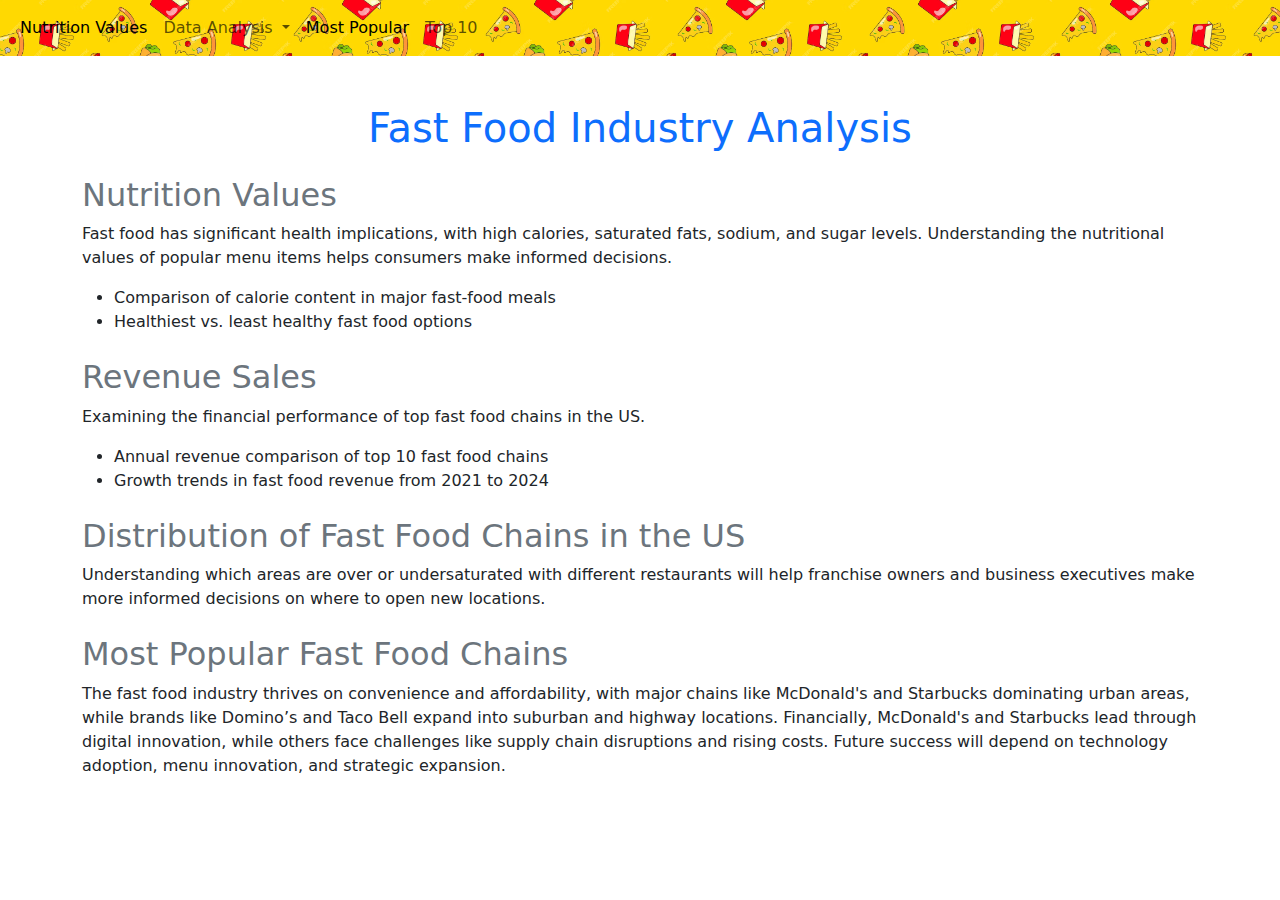
<file: index.html>
<!DOCTYPE html>
<html lang="en">
<head>
    <meta charset="UTF-8">
    <meta name="viewport" content="width=device-width, initial-scale=1.0">
    <title>Fast Food Industry Analysis</title>
    <link href="https://cdn.jsdelivr.net/npm/bootstrap@5.3.3/dist/css/bootstrap.min.css" rel="stylesheet" integrity="sha384-QWTKZyjpPEjISv5WaRU9OFeRpok6YctnYmDr5pNlyT2bRjXh0JMhjY6hW+ALEwIH" crossorigin="anonymous">
</head>
<body>
    <nav class="navbar navbar-expand-lg bg-body-tertiary" style="background-image: url('BG.avif'); background-size: 30%; background-position: center;">
        <div class="container-fluid">
            <button class="navbar-toggler" type="button" data-bs-toggle="collapse" data-bs-target="#navbarSupportedContent" aria-controls="navbarSupportedContent" aria-expanded="false" aria-label="Toggle navigation">
                <span class="navbar-toggler-icon"></span>
            </button>
            <div class="collapse navbar-collapse" id="navbarSupportedContent">
                <ul class="navbar-nav me-auto mb-2 mb-lg-0">
                    <li class="nav-item">
                        <a class="nav-link active" aria-current="page" href="Brandon_D/nutrition.html">Nutrition Values</a>
                    <li class="nav-item dropdown">
                        <a class="nav-link dropdown-toggle" href="#" role="button" data-bs-toggle="dropdown" aria-expanded="false">
                            Data Analysis
                        </a>
                        <ul class="dropdown-menu">
                            <li><a class="dropdown-item" href="./Jake/top10_revenue.html">Revenue Sales</a></li>
                            <li><a class="dropdown-item" href="./Jake/revenue_dist.html">Revenue Distribution</a></li>
                            <li><a class="dropdown-item" href="./Jake/franch_vs_comp.html">Franchise vs Company Stores</a></li>
                        </ul>
                    </li>
                    <li class="nav-item">
                        <a class="nav-link active" aria-current="page" href="./MostPopularFF/index.html">Most Popular</a>
                    </li>
                    <li class="nav-item">
                        <a class="nav-link" href="./Sylvester/index.html">Top 10</a>
                    </li>
                </ul>
            </div>
        </div>
    </nav>
    
    <div class="container my-5">
        <h1 class="text-center text-primary">Fast Food Industry Analysis</h1>

        <!-- Nutrition Values -->
        <section class="mt-4">
            <h2 class="text-secondary">Nutrition Values</h2>
            <p>Fast food has significant health implications, with high calories, saturated fats, sodium, and sugar levels. Understanding the nutritional values of popular menu items helps consumers make informed decisions.</p>
            <ul>
                <li>Comparison of calorie content in major fast-food meals</li>
                <li>Healthiest vs. least healthy fast food options</li>
            </ul>
        </section>
        
        <!-- Revenue Sales -->
        <section class="mt-4">
            <h2 class="text-secondary">Revenue Sales</h2>
            <p>Examining the financial performance of top fast food chains in the US.</p>
            <ul>
                <li>Annual revenue comparison of top 10 fast food chains</li>
                <li>Growth trends in fast food revenue from 2021 to 2024</li>
            </ul>
        </section>
        
        <!-- Distribution of Fast Food Chains -->
        <section class="mt-4">
            <h2 class="text-secondary">Distribution of Fast Food Chains in the US</h2>
            <p>Understanding which areas are over or undersaturated with different restaurants will help franchise owners and business executives make more informed decisions on where to open new locations.</p>

        </section>
        
        <!-- Most Popular Fast Food Chains -->
        <section class="mt-4">
            <h2 class="text-secondary">Most Popular Fast Food Chains</h2>
            <p>The fast food industry thrives on convenience and affordability, with major chains like McDonald's and Starbucks dominating urban areas, while brands like Domino’s and Taco Bell expand into suburban and highway locations. Financially, McDonald's and Starbucks lead through digital innovation, while others face challenges like supply chain disruptions and rising costs. Future success will depend on technology adoption, menu innovation, and strategic expansion.</p>

        </section>
        

        </div>
    </div>

    <script src="https://cdn.jsdelivr.net/npm/bootstrap@5.3.3/dist/js/bootstrap.bundle.min.js" integrity="sha384-YvpcrYf0tY3lHB60NNkmXc5s9fDVZLESaAA55NDzOxhy9GkcIdslK1eN7N6jIeHz" crossorigin="anonymous"></script>
</body>
</html>
</file>
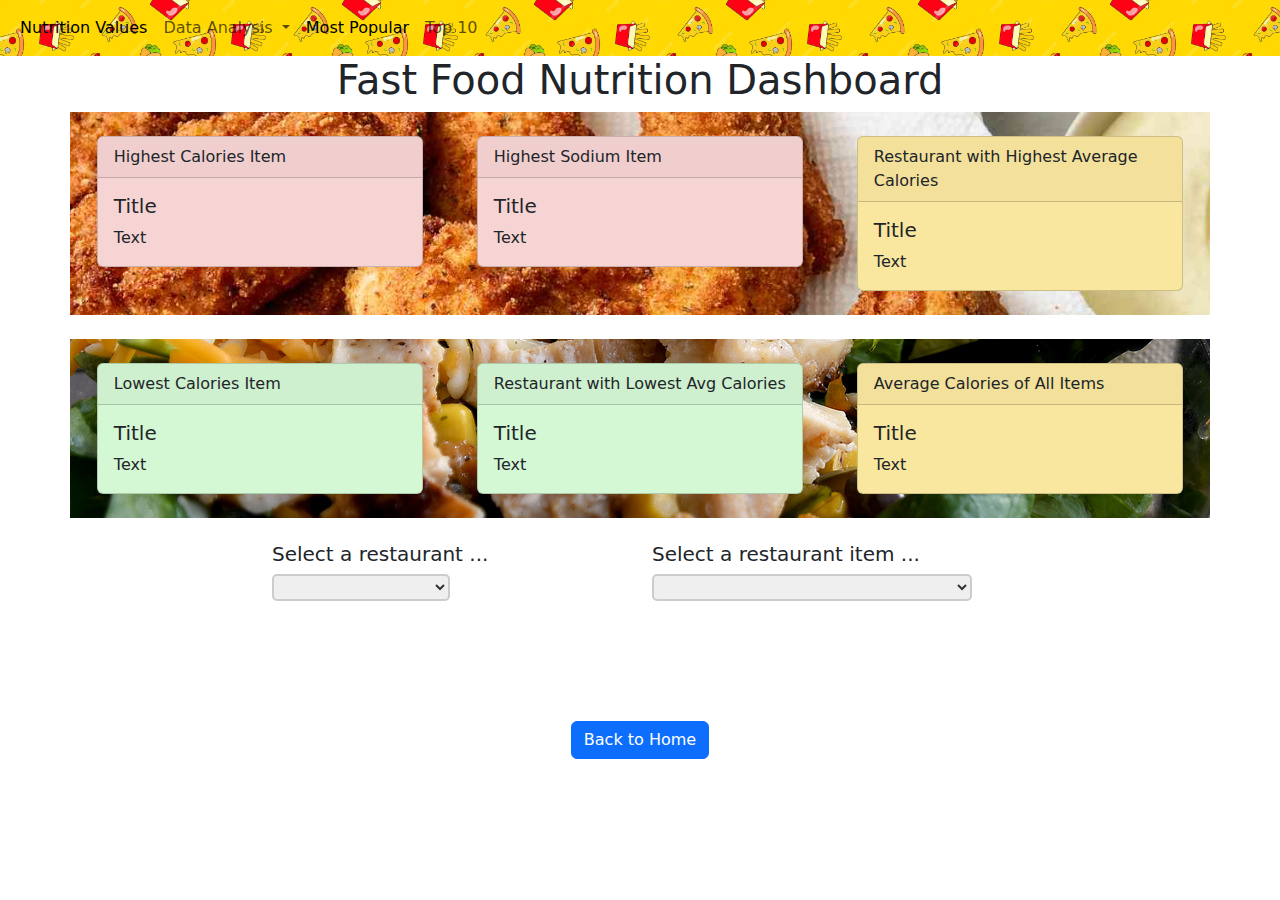
<file: Brandon_D/nutrition.html>
<!DOCTYPE html>
<html lang="en">

<head>
  <meta charset="utf-8">
  <title>MostPopularChains</title>

  <!-- Bootstrap CSS -->
  <link href="https://cdn.jsdelivr.net/npm/bootstrap@5.3.0/dist/css/bootstrap.min.css" rel="stylesheet">

  <!-- D3, Plotly -->
  <script src="https://d3js.org/d3.v7.min.js"></script>
  <script src="https://cdn.plot.ly/plotly-latest.min.js"></script>  
</head>

<body>

  <!-- Navbar -->
  <nav class="navbar navbar-expand-lg bg-body-tertiary" style="background-image: url('BG.avif'); background-size: 30%; background-position: center;">
    <div class="container-fluid">
        <button class="navbar-toggler" type="button" data-bs-toggle="collapse" data-bs-target="#navbarSupportedContent" aria-controls="navbarSupportedContent" aria-expanded="false" aria-label="Toggle navigation">
            <span class="navbar-toggler-icon"></span>
        </button>
        <div class="collapse navbar-collapse" id="navbarSupportedContent">
            <ul class="navbar-nav me-auto mb-2 mb-lg-0">
                <li class="nav-item">
                    <a class="nav-link active" aria-current="page" href="nutrition.html">Nutrition Values</a>
                <li class="nav-item dropdown">
                    <a class="nav-link dropdown-toggle" href="#" role="button" data-bs-toggle="dropdown" aria-expanded="false">
                        Data Analysis
                    </a>
                    <ul class="dropdown-menu">
                        <li><a class="dropdown-item" href="../Jake/top10_revenue.html">Revenue Sales</a></li>
                        <li><a class="dropdown-item" href="../Jake/revenue_dist.html">Revenue Distribution</a></li>
                        <li><a class="dropdown-item" href="../Jake/franch_vs_comp.html">Franchise vs Company Stores</a></li>
                    </ul>
                </li>
                <li class="nav-item">
                    <a class="nav-link active" aria-current="page" href="../MostPopularFF/index.html">Most Popular</a>
                </li>
                <li class="nav-item">
                    <a class="nav-link" href="../Sylvester/index.html">Top 10</a>
                </li>
            </ul>
        </div>
        
    </div>
</nav>
  <h1 class="text-center">Fast Food Nutrition Dashboard</h1>

  <div class="container">
    <div class="row" style="background-image: url('assets/chicken.jpg');  
                            background-size: cover;
                            background-position: center;
                            background-attachment: fixed">
        <div class="col-4 my-4 d-flex justify-content-md-center">
            <div class="col-11">
                <div class="card" style="background-color: #f7d4d4">
                    <div class="card-header"> Highest Calories Item </div>
                    <div id="hi_cal" class="card-body">
                        <h5 class="card-title">Title</h5>
                        <p class="card-text">Text</p>
                    </div>
                </div>
            </div>
        </div>
        <div class="col-4 my-4 d-flex justify-content-md-center">
            <div class="col-11">
                <div class="card" style="background-color: #f7d4d4">
                    <div class="card-header"> Highest Sodium Item </div>
                    <div id="hi_sod" class="card-body">
                        <h5 class="card-title">Title</h5>
                        <p class="card-text">Text</p>
                    </div>
                </div>
            </div>
        </div>
        <div class="col-4 my-4 d-flex justify-content-md-center">
            <div class="col-11">
                <div class="card" style="background-color: #f9e79f">
                    <div class="card-header"> Restaurant with Highest Average Calories </div>
                    <div id="hi_avg_cal_rest" class="card-body">
                        <h5 class="card-title">Title</h5>
                        <p class="card-text">Text</p>
                    </div>
                </div>
            </div>
        </div>
    </div>

    <div class="row mt-4" style="background-image: url('assets/salad.jpg');  
                            background-size: cover;
                            background-position: center;
                            background-attachment: fixed">
        <div class="col-4 my-4 d-flex justify-content-md-center">
            <div class="col-11">
                <div class="card" style="background-color: #d4f7d4">
                    <div class="card-header"> Lowest Calories Item </div>
                    <div id="lo_cal" class="card-body">
                        <h5 class="card-title">Title</h5>
                        <p class="card-text">Text</p>
                    </div>
                </div>
            </div>
        </div>
        <div class="col-4 my-4 d-flex justify-content-md-center">
            <div class="col-11">
                <div class="card" style="background-color: #d4f7d4">
                    <div class="card-header"> Restaurant with Lowest Avg Calories </div>
                    <div id="lo_avg_cal_rest" class="card-body">
                        <h5 class="card-title">Title</h5>
                        <p class="card-text">Text</p>
                    </div>
                </div>
            </div>
        </div>
        <div class="col-4 my-4 d-flex justify-content-md-center">
            <div class="col-11">
                <div class="card" style="background-color: #f9e79f">
                    <div class="card-header"> Average Calories of All Items </div>
                    <div id="avg_cal" class="card-body">
                        <h5 class="card-title">Title</h5>
                        <p class="card-text">Text</p>
                    </div>
                </div>
            </div>
        </div>
    </div>
    <div class="row my-4 d-flex justify-content-md-center">
        <div class="col-4">
            <h5> Select a restaurant ...</h5>
            <select id="selRestaurant" style="width : 50%;
                                            margin : auto;
                                            backgroundColor : #f7f7f7;
                                            color : #333;
                                            font-size : 18px;
                                            border : 2px solid #ccc;
                                            border-radius : 5px">
            </select>
        </div>

        <div class="col-4">
            <h5> Select a restaurant item ...</h5>
            <select id="selItem" style="width : 90%;
                                        margin : auto;
                                        backgroundColor : #f7f7f7;
                                        color : #333;
                                        font-size : 18px;
                                        border : 2px solid #ccc;
                                        border-radius : 5px">
            </select>
        </div>
    </div>
    <div class="row">
        <div id="plot" class="row my-4 d-flex justify-content-md-center"></div>
    </div>
    <div class="text-center mt-5">
        <a href="../index.html" class="btn btn-primary">Back to Home</a>
</div>

  <!-- Bootstrap JavaScript -->
  <script src="https://cdn.jsdelivr.net/npm/bootstrap@5.3.0/dist/js/bootstrap.bundle.min.js"></script>

  <!-- Custom JavaScript -->
  <script src="static/js/logic.js"></script>

</body>

</html>
</file>
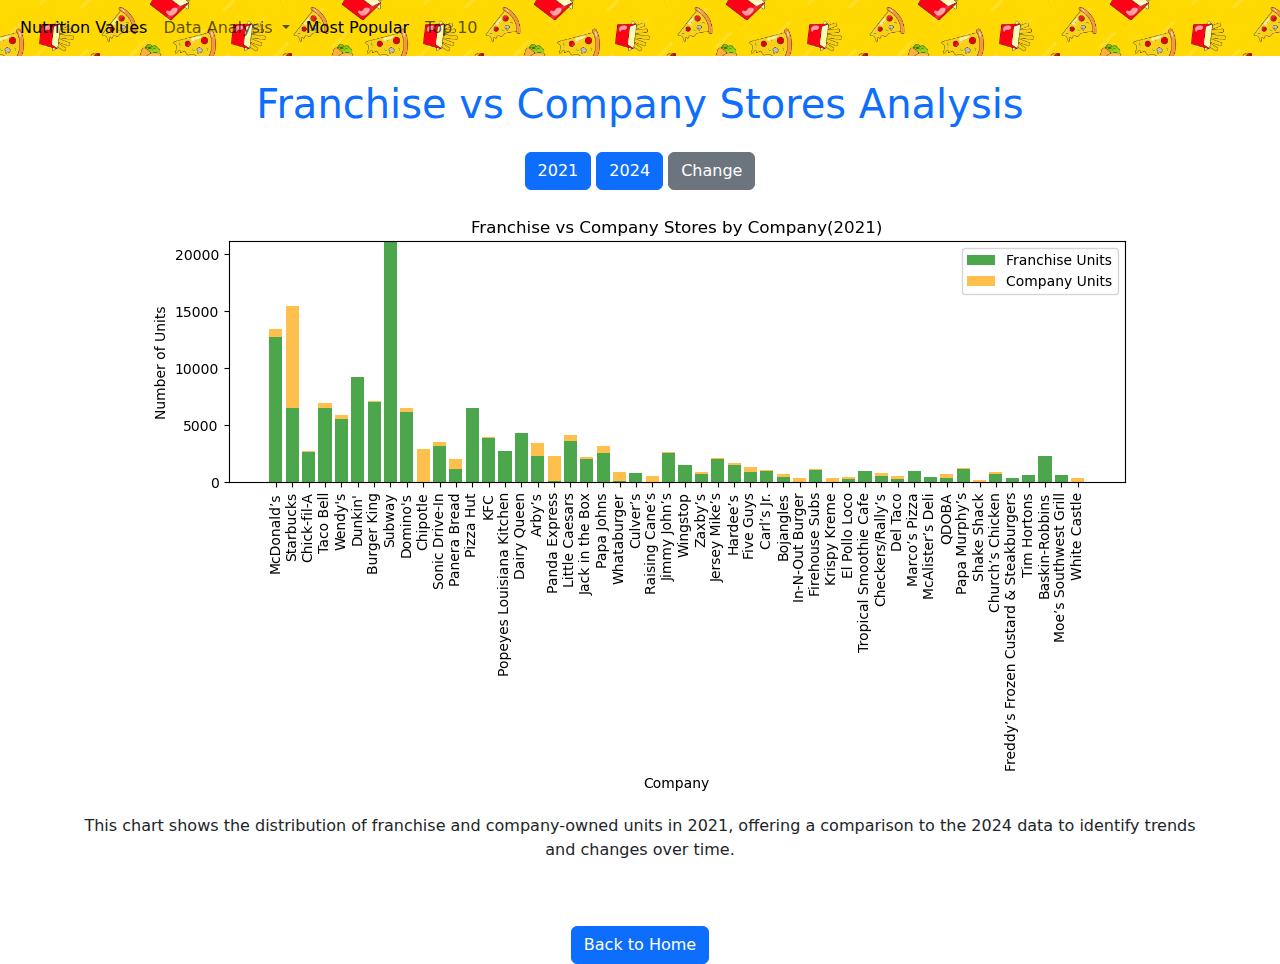
<file: Jake/franch_vs_comp.html>
<!doctype html>
<html lang="en">
<head>
    <meta charset="utf-8">
    <meta name="viewport" content="width=device-width, initial-scale=1">
    <title>Franchise vs Company Stores</title>
    <link href="https://cdn.jsdelivr.net/npm/bootstrap@5.3.3/dist/css/bootstrap.min.css" rel="stylesheet" integrity="sha384-QWTKZyjpPEjISv5WaRU9OFeRpok6YctnYmDr5pNlyT2bRjXh0JMhjY6hW+ALEwIH" crossorigin="anonymous">
</head>
<body>
    <nav class="navbar navbar-expand-lg bg-body-tertiary" style="background-image: url('BG.avif'); background-size: 30%; background-position: center;">    <div class="container-fluid">
        <button class="navbar-toggler" type="button" data-bs-toggle="collapse" data-bs-target="#navbarSupportedContent" aria-controls="navbarSupportedContent" aria-expanded="false" aria-label="Toggle navigation">
            <span class="navbar-toggler-icon"></span>
        </button>
        <div class="collapse navbar-collapse" id="navbarSupportedContent">
            <ul class="navbar-nav me-auto mb-2 mb-lg-0">
                <li class="nav-item">
                    <a class="nav-link active" aria-current="page" href="../Brandon_D/nutrition.html">Nutrition Values</a>
                <li class="nav-item dropdown">
                    <a class="nav-link dropdown-toggle" href="#" role="button" data-bs-toggle="dropdown" aria-expanded="false">
                        Data Analysis
                    </a>
                    <ul class="dropdown-menu">
                        <li><a class="dropdown-item" href="top10_revenue.html">Revenue Sales</a></li>
                        <li><a class="dropdown-item" href="revenue_dist.html">Revenue Distribution</a></li>
                        <li><a class="dropdown-item" href="franch_vs_comp.html">Franchise vs Company Stores</a></li>
                    </ul>
                </li>
                <li class="nav-item">
                    <a class="nav-link active" aria-current="page" href="../MostPopularFF/index.html">Most Popular</a>
                </li>
                <li class="nav-item">
                    <a class="nav-link" href="../Sylvester/index.html">Top 10</a>
                </li>
            </ul>
        </div>
    </div>
</nav>

    <div class="container">
        <h1 class="text-primary text-center my-4">Franchise vs Company Stores Analysis</h1>
        <div class="row mb-4 text-center">
            <div class="col-md-12">
                <button class="btn btn-primary mb-3" onclick="switchFranchiseImage('2021')">2021</button>
                <button class="btn btn-primary mb-3" onclick="switchFranchiseImage('2024')">2024</button>
                <button class="btn btn-secondary mb-3" onclick="switchFranchiseImage('change')">Change</button>
                <div>
                    <img id="franchiseImage" class="img-fluid" src="Resources/franchise_vs_company_stores(2021).png" alt="Franchise vs Company Stores">
                </div>
                <p id="franchiseDescription" class="mt-2">This chart shows the distribution of franchise and company-owned units in 2021, offering a comparison to the 2024 data to identify trends and changes over time.</p>
            </div>
        </div>
        <div class="text-center mt-5">
            <a href="../index.html" class="btn btn-primary">Back to Home</a>
        </div>
    </div>
    <script>
        function switchFranchiseImage(year) {
            const image = document.getElementById('franchiseImage');
            const description = document.getElementById('franchiseDescription');
            if (year === '2021') {
                image.src = "Resources/franchise_vs_company_stores(2021).png";
                description.textContent = "This chart shows the distribution of franchise and company-owned units in 2021.";
            } else if (year === '2024') {
                image.src = "Resources/franchise_vs_company_store(2024).png";
                description.textContent = "This visualization compares the number of franchise and company-owned units across various fast-food companies in 2024.";
            } else if (year === 'change') {
                image.src = "Resources/total_store_units(2021-2024).png";
                description.textContent = "This chart displays the change in total store units from 2021 to 2024 across various fast-food chains.";
            }
        }
    </script>
    <script src="https://cdn.jsdelivr.net/npm/bootstrap@5.3.3/dist/js/bootstrap.bundle.min.js" integrity="sha384-YvpcrYf0tY3lHB60NNkmXc5s9fDVZLESaAA55NDzOxhy9GkcIdslK1eN7N6jIeHz" crossorigin="anonymous"></script>


</body>
</html>
</file>
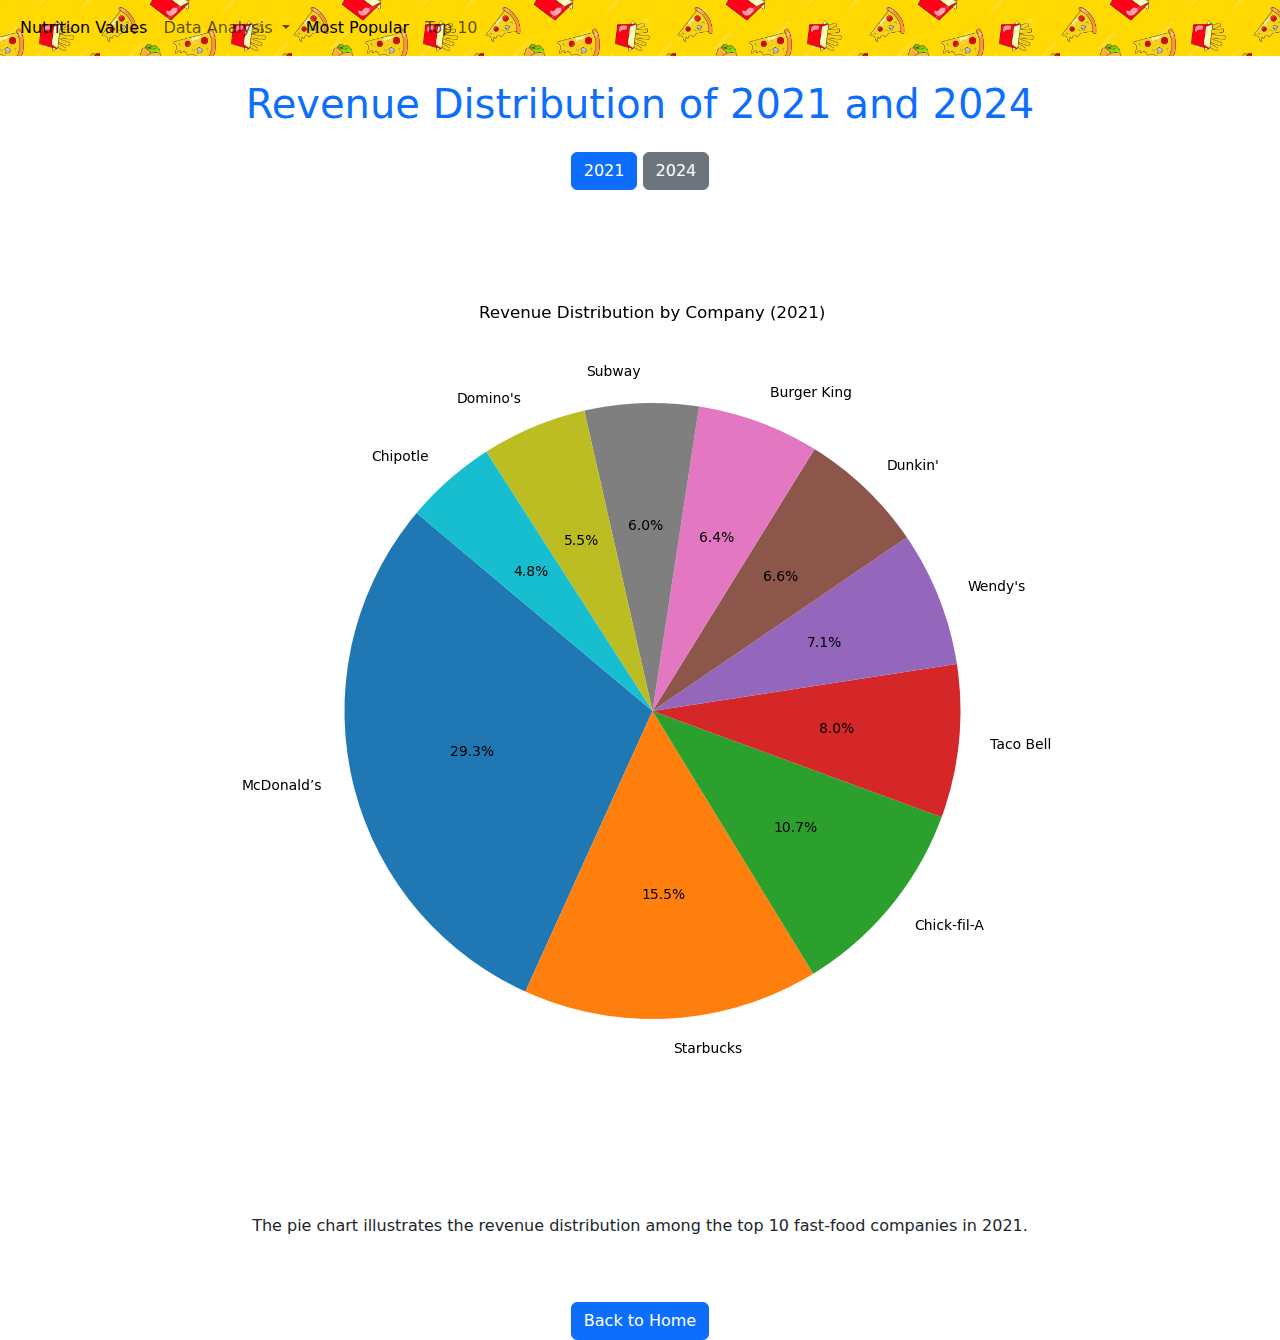
<file: Jake/revenue_dist.html>
<!doctype html>
<html lang="en">
<head>
    <meta charset="utf-8">
    <meta name="viewport" content="width=device-width, initial-scale=1">
    <title>Fast Food Revenue Analysis</title>
    <link href="https://cdn.jsdelivr.net/npm/bootstrap@5.3.3/dist/css/bootstrap.min.css" rel="stylesheet" integrity="sha384-QWTKZyjpPEjISv5WaRU9OFeRpok6YctnYmDr5pNlyT2bRjXh0JMhjY6hW+ALEwIH" crossorigin="anonymous">
</head>
<body>
    <nav class="navbar navbar-expand-lg bg-body-tertiary" style="background-image: url('BG.avif'); background-size: 30%; background-position: center;">        <div class="container-fluid">
            <button class="navbar-toggler" type="button" data-bs-toggle="collapse" data-bs-target="#navbarSupportedContent" aria-controls="navbarSupportedContent" aria-expanded="false" aria-label="Toggle navigation">
                <span class="navbar-toggler-icon"></span>
            </button>
            <div class="collapse navbar-collapse" id="navbarSupportedContent">
                <ul class="navbar-nav me-auto mb-2 mb-lg-0">
                    <li class="nav-item">
                        <a class="nav-link active" aria-current="page" href="../Brandon_D/nutrition.html">Nutrition Values</a>
                    <li class="nav-item dropdown">
                        <a class="nav-link dropdown-toggle" href="#" role="button" data-bs-toggle="dropdown" aria-expanded="false">
                            Data Analysis
                        </a>
                        <ul class="dropdown-menu">
                            <li><a class="dropdown-item" href="top10_revenue.html">Revenue Sales</a></li>
                            <li><a class="dropdown-item" href="revenue_dist.html">Revenue Distribution</a></li>
                            <li><a class="dropdown-item" href="franch_vs_comp.html">Franchise vs Company Stores</a></li>
                        </ul>
                    </li>
                    <li class="nav-item">
                        <a class="nav-link active" aria-current="page" href="../MostPopularFF/index.html">Most Popular</a>
                    </li>
                    <li class="nav-item">
                        <a class="nav-link" href="../Sylvester/index.html">Top 10</a>
                    </li>
                </ul>
            </div>
        </div>
    </nav>

    <!-- Revenue Distribution Section -->
    <div class="container">
        <h1 class="text-primary text-center my-4">Revenue Distribution of 2021 and 2024</h1>
        <div class="row mb-4 text-center">
            <div class="col-md-12">
                <button class="btn btn-primary mb-3" onclick="switchImage('2021')">2021</button>
                <button class="btn btn-secondary mb-3" onclick="switchImage('2024')">2024</button>
                <div>
                    <img id="revenueImage" class="img-fluid" src="Resources/top10_pie(2021).png" alt="Revenue Distribution">
                </div>
                <p id="revenueDescription" class="mt-2">The pie chart illustrates the revenue distribution among the top 10 fast-food companies in 2021.</p>
            </div>
        </div>
        <div class="text-center mt-5">
            <a href="../index.html" class="btn btn-primary">Back to Home</a>
    </div>

    <!-- JavaScript for Image Switching -->
    <script>
        function switchImage(year) {
            const image = document.getElementById('revenueImage');
            const description = document.getElementById('revenueDescription');
            if (year === '2021') {
                image.src = "Resources/top10_pie(2021).png";
                description.textContent = "The pie chart illustrates the revenue distribution among the top 10 fast-food companies in 2021.";
            } else {
                image.src = "Resources/top10_pie(2024).png";
                description.textContent = "This pie chart provides a similar analysis for 2024, no drastic changes except Chipotle had a higher distribution than Domino's.";
            }
        }
    </script>

    <!-- Bootstrap JavaScript -->
    <script src="https://cdn.jsdelivr.net/npm/bootstrap@5.3.3/dist/js/bootstrap.bundle.min.js" integrity="sha384-YvpcrYf0tY3lHB60NNkmXc5s9fDVZLESaAA55NDzOxhy9GkcIdslK1eN7N6jIeHz" crossorigin="anonymous"></script>

</body>
</html>
</file>
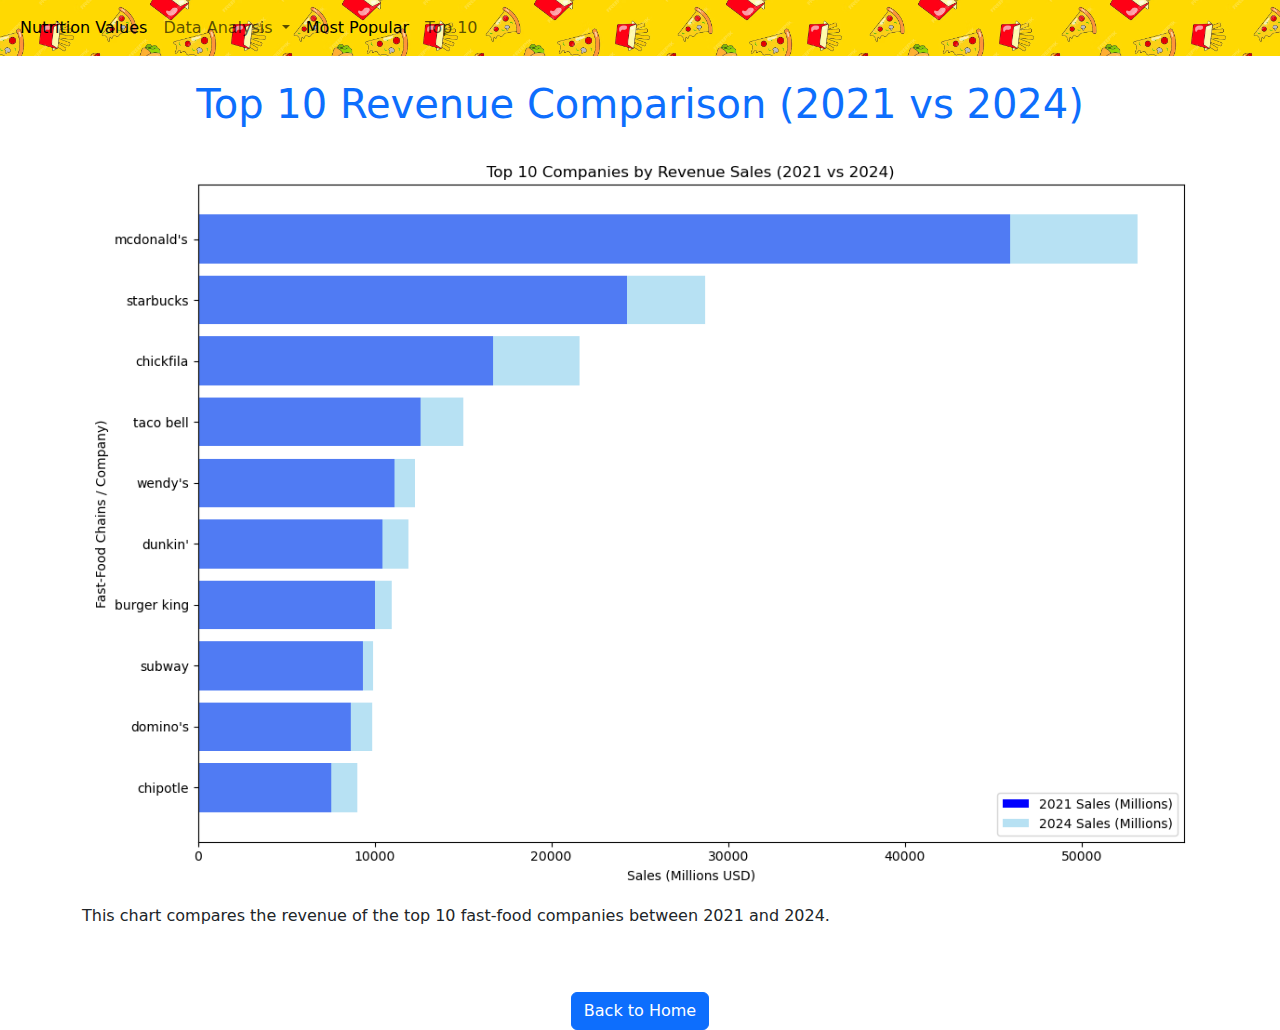
<file: Jake/top10_revenue.html>
<!doctype html>
<html lang="en">
  <head>
    <meta charset="utf-8">
    <meta name="viewport" content="width=device-width, initial-scale=1">
    <title>Top 10 Revenue Comparison</title>
    <link href="https://cdn.jsdelivr.net/npm/bootstrap@5.3.3/dist/css/bootstrap.min.css" rel="stylesheet" integrity="sha384-QWTKZyjpPEjISv5WaRU9OFeRpok6YctnYmDr5pNlyT2bRjXh0JMhjY6hW+ALEwIH" crossorigin="anonymous">
  </head>
  <body>
    <nav class="navbar navbar-expand-lg bg-body-tertiary" style="background-image: url('BG.avif'); background-size: 30%; background-position: center;">
      <div class="container-fluid">
          <button class="navbar-toggler" type="button" data-bs-toggle="collapse" data-bs-target="#navbarSupportedContent" aria-controls="navbarSupportedContent" aria-expanded="false" aria-label="Toggle navigation">
              <span class="navbar-toggler-icon"></span>
          </button>
          <div class="collapse navbar-collapse" id="navbarSupportedContent">
              <ul class="navbar-nav me-auto mb-2 mb-lg-0">
                <li class="nav-item">
                  <a class="nav-link active" aria-current="page" href="../Brandon_D/nutrition.html">Nutrition Values</a>
                  <li class="nav-item dropdown">
                      <a class="nav-link dropdown-toggle" href="#" role="button" data-bs-toggle="dropdown" aria-expanded="false">
                          Data Analysis
                      </a>
                      <ul class="dropdown-menu">
                          <li><a class="dropdown-item" href="top10_revenue.html">Revenue Sales</a></li>
                          <li><a class="dropdown-item" href="revenue_dist.html">Revenue Distribution</a></li>
                          <li><a class="dropdown-item" href="franch_vs_comp.html">Franchise vs Company Stores</a></li>
                      </ul>
                  </li>
                  <li class="nav-item">
                      <a class="nav-link active" aria-current="page" href="../MostPopularFF/index.html">Most Popular</a>
                  </li>
                  <li class="nav-item">
                      <a class="nav-link" href="../Sylvester/index.html">Top 10</a>
                  </li>
              </ul>
          </div>
      </div>
  </nav>

    <div class="container">
      <h1 class="text-primary text-center my-4">Top 10 Revenue Comparison (2021 vs 2024)</h1>
      <div class="row mb-4">
        <div class="col-md-12">
          <img class="img-fluid" src="Resources/top10_revenue(2021-2024).png" alt="Top 10 Companies by Revenue (2021 vs 2024)">
          <p class="mt-2">This chart compares the revenue of the top 10 fast-food companies between 2021 and 2024.</p>
        </div>
      </div>
      <div class="text-center mt-5">
        <a href="../index.html" class="btn btn-primary">Back to Home</a>
    </div>
    <script src="https://cdn.jsdelivr.net/npm/bootstrap@5.3.3/dist/js/bootstrap.bundle.min.js" integrity="sha384-YvpcrYf0tY3lHB60NNkmXc5s9fDVZLESaAA55NDzOxhy9GkcIdslK1eN7N6jIeHz" crossorigin="anonymous"></script>
  </body>
</html>
</file>
